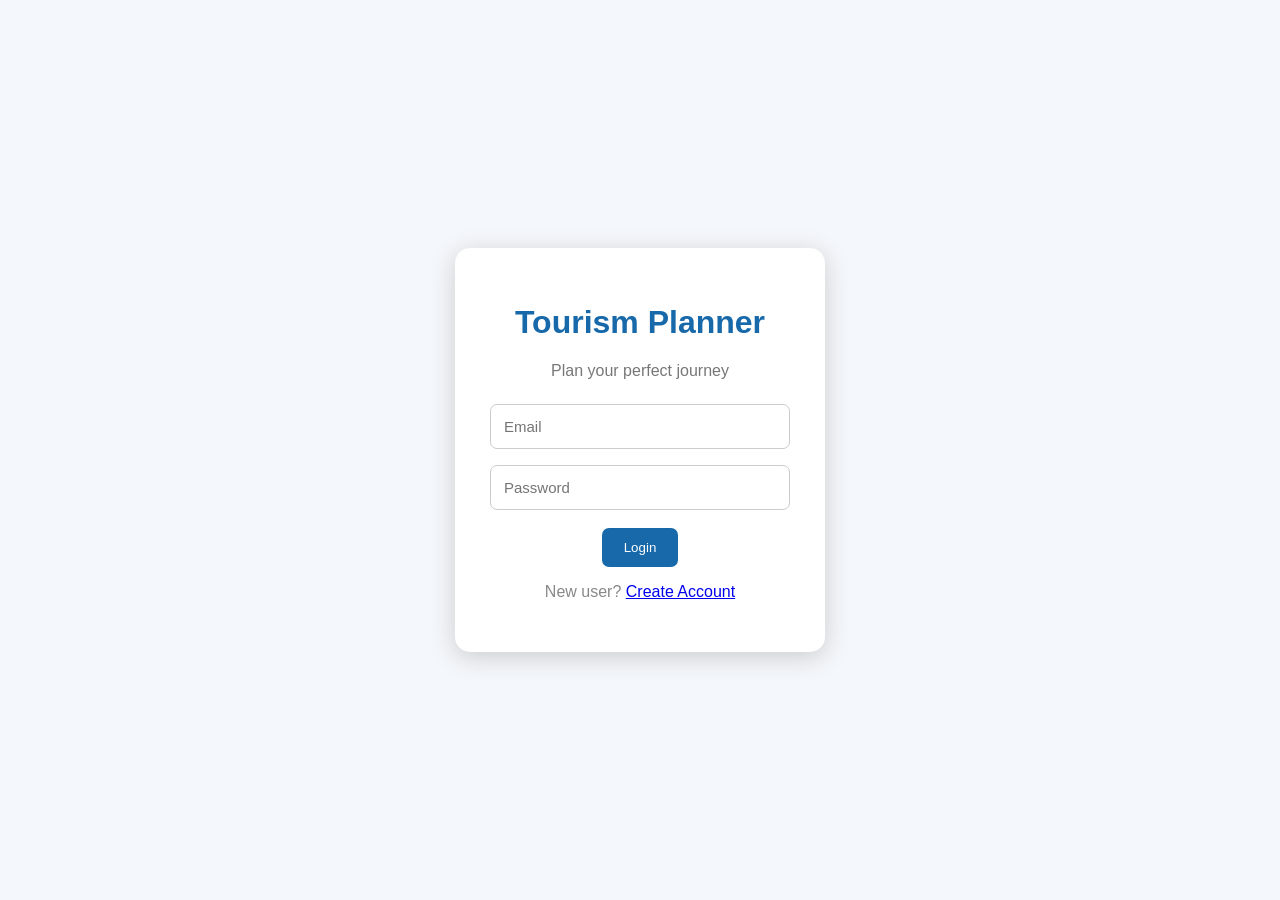
<file: 26A35A0515/TourismPlanner/web/index.html>
<!DOCTYPE html>
<html>

<head>

    <meta charset="UTF-8">

    <title>Tourism Planner - Login</title>

    <link rel="stylesheet" href="style.css">

</head>

<body>

<div class="auth-container">

    <div class="auth-card">

        <h1>Tourism Planner</h1>

        <p class="subtitle">
            Plan your perfect journey
        </p>

        <form id="loginForm">

            <input
                type="email"
                id="loginEmail"
                placeholder="Email"
                required>

            <input
                type="password"
                id="loginPassword"
                placeholder="Password"
                required>

            <button type="submit">
                Login
            </button>

        </form>

        <p id="loginMessage"></p>

        <p>
            New user?
            <a href="register.html">
                Create Account
            </a>
        </p>

    </div>

</div>

<script src="script.js"></script>

</body>

</html>
</file>
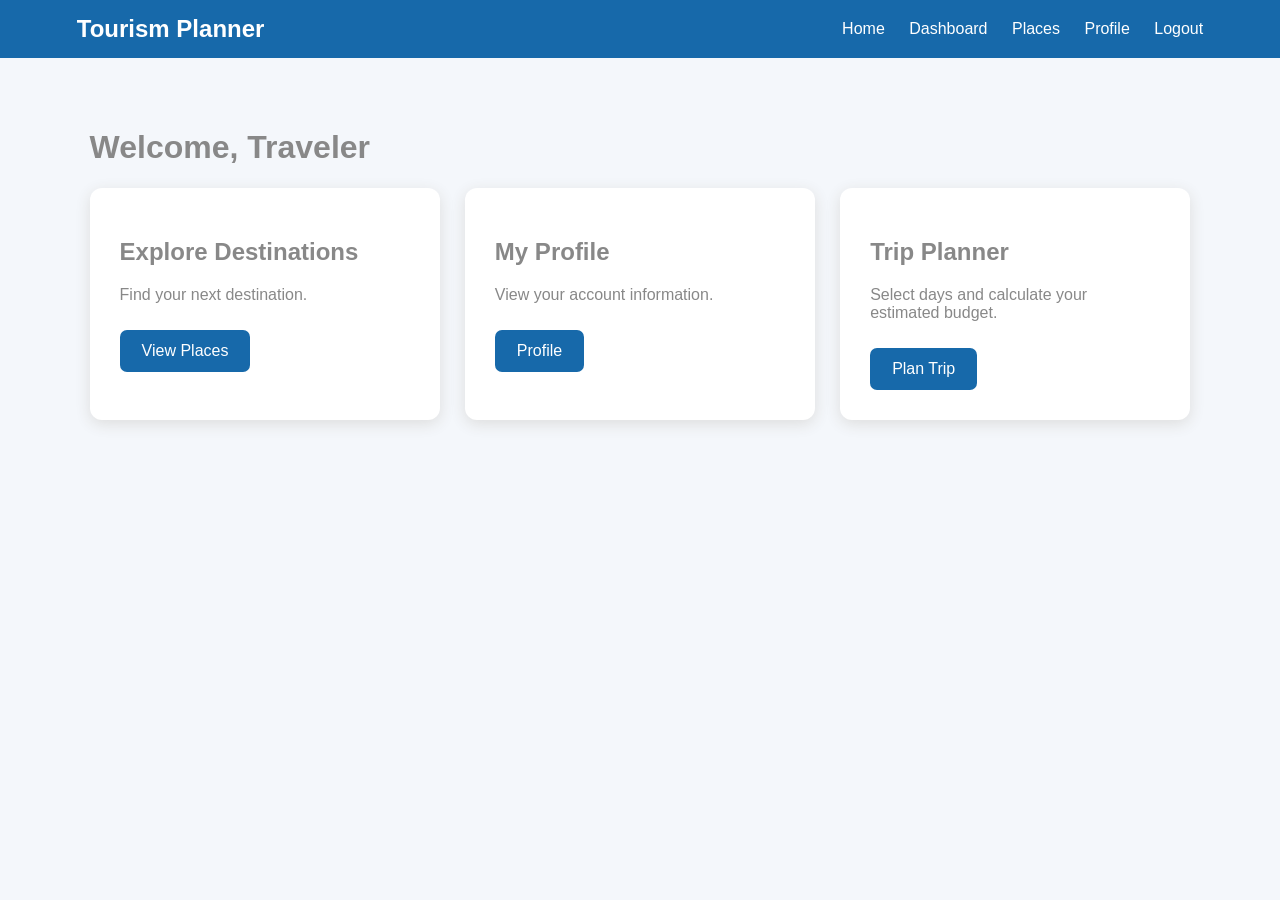
<file: 26A35A0515/TourismPlanner/web/dashboard.html>
<!DOCTYPE html>
<html>

<head>

    <meta charset="UTF-8">

    <title>Dashboard - Tourism Planner</title>

    <link rel="stylesheet" href="style.css">

</head>

<body>

<nav>

    <h2>Tourism Planner</h2>

    <div class="nav-links">

        <a href="home.html">Home</a>

        <a href="dashboard.html">Dashboard</a>

        <a href="places.html">Places</a>

        <a href="profile.html">Profile</a>

        <a href="#" onclick="logout()">Logout</a>

    </div>

</nav>

<div class="dashboard">

    <h1>
        Welcome,
        <span id="dashboardName"></span>
    </h1>

    <div class="dashboard-grid">

        <div class="dashboard-card">

            <h2>Explore Destinations</h2>

            <p>
                Find your next destination.
            </p>

            <a href="places.html"
               class="button">

                View Places

            </a>

        </div>

        <div class="dashboard-card">

            <h2>My Profile</h2>

            <p>
                View your account information.
            </p>

            <a href="profile.html"
               class="button">

                Profile

            </a>

        </div>

        <div class="dashboard-card">

            <h2>Trip Planner</h2>

            <p>
                Select days and calculate your
                estimated budget.
            </p>

            <a href="places.html"
               class="button">

                Plan Trip

            </a>

        </div>

    </div>

</div>

<script src="script.js"></script>

</body>

</html>
</file>
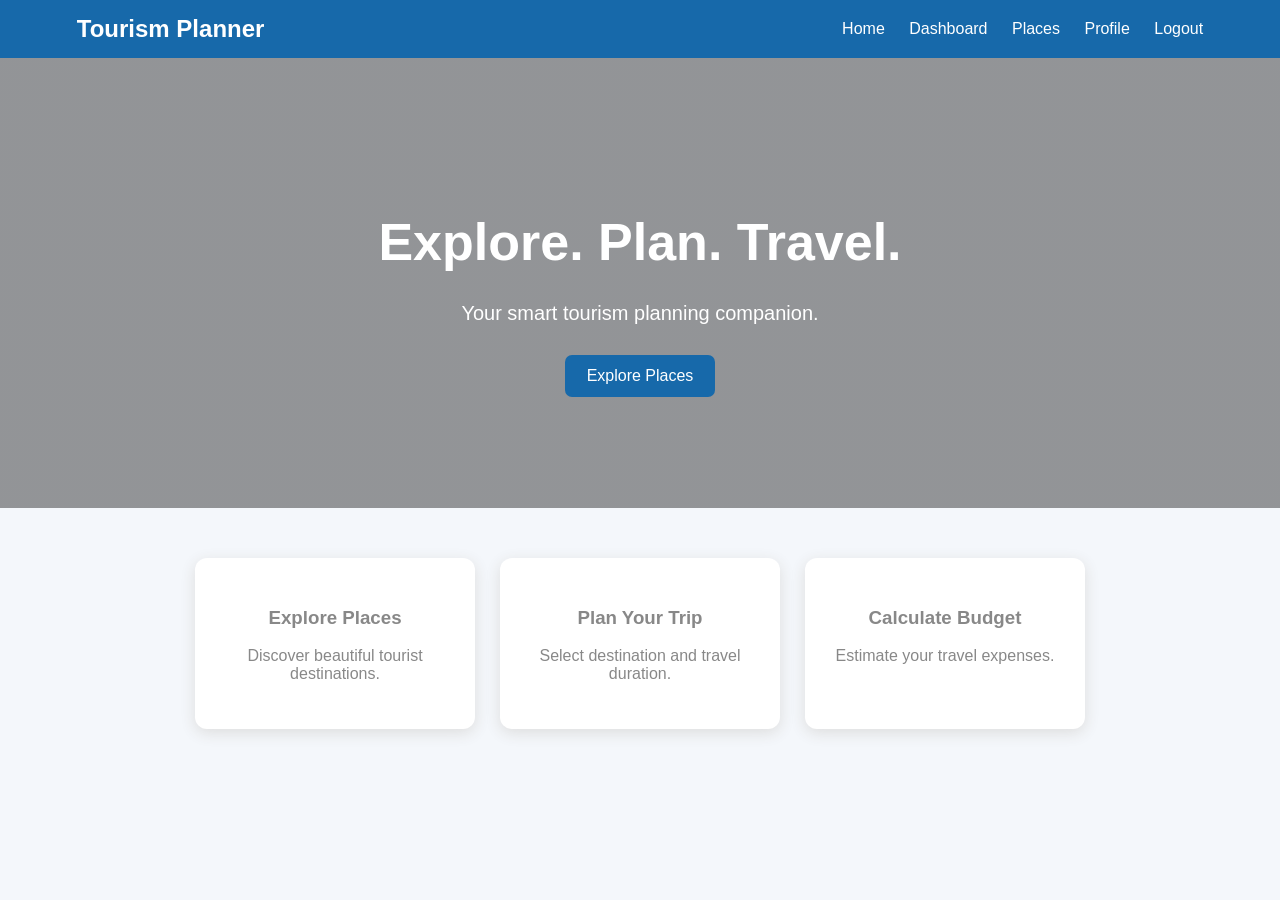
<file: 26A35A0515/TourismPlanner/web/home.html>
<!DOCTYPE html>
<html>

<head>

    <meta charset="UTF-8">

    <title>Home - Tourism Planner</title>

    <link rel="stylesheet" href="style.css">

</head>

<body>

<nav>

    <h2>Tourism Planner</h2>

    <div class="nav-links">

        <a href="home.html">Home</a>

        <a href="dashboard.html">Dashboard</a>

        <a href="places.html">Places</a>

        <a href="profile.html">Profile</a>

        <a href="#" onclick="logout()">Logout</a>

    </div>

</nav>

<section class="hero">

    <h1>
        Explore. Plan. Travel.
    </h1>

    <p>
        Your smart tourism planning companion.
    </p>

    <a href="places.html" class="button">
        Explore Places
    </a>

</section>

<section class="features">

    <div class="feature-card">

        <h3>Explore Places</h3>

        <p>
            Discover beautiful tourist destinations.
        </p>

    </div>

    <div class="feature-card">

        <h3>Plan Your Trip</h3>

        <p>
            Select destination and travel duration.
        </p>

    </div>

    <div class="feature-card">

        <h3>Calculate Budget</h3>

        <p>
            Estimate your travel expenses.
        </p>

    </div>

</section>

</body>

</html>
</file>
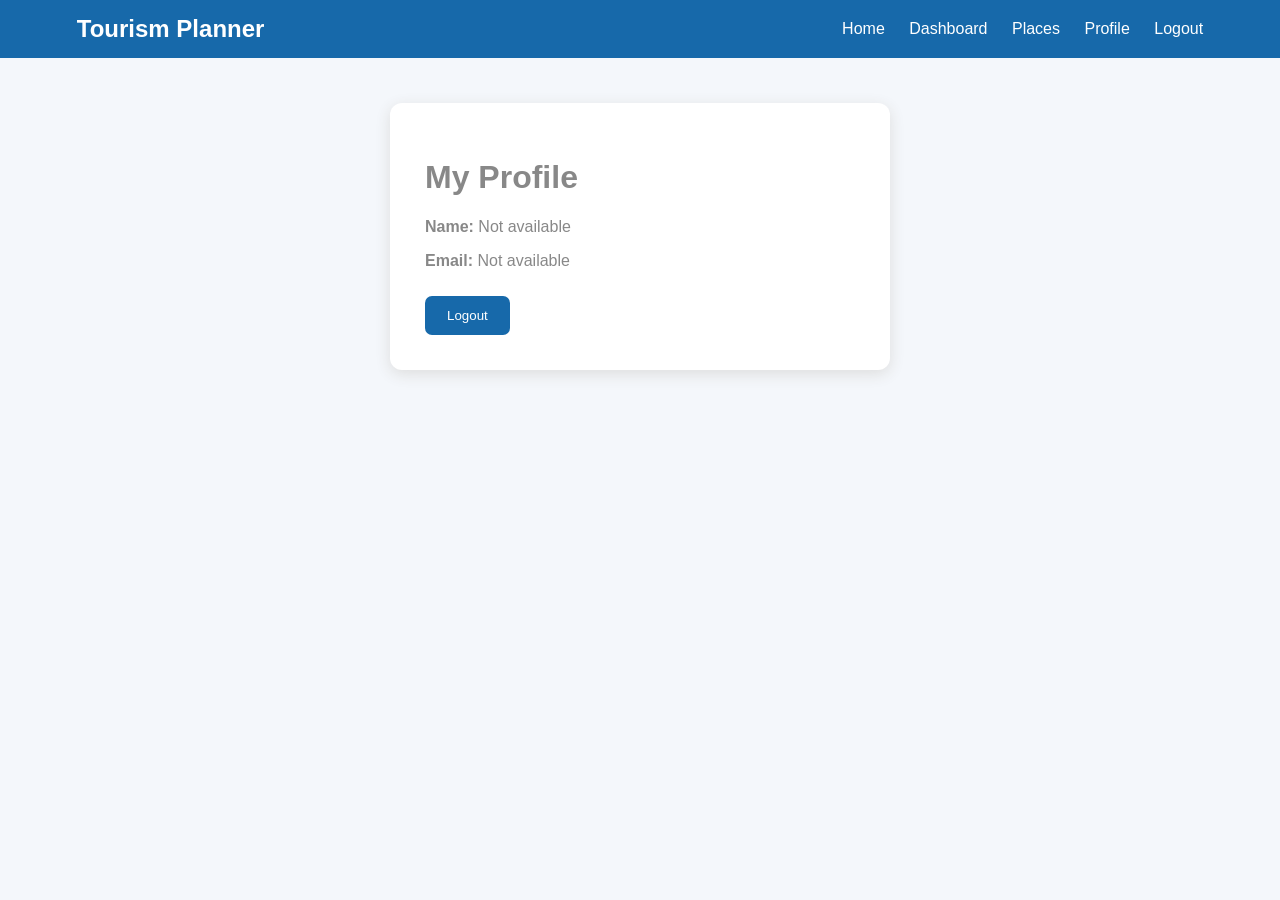
<file: 26A35A0515/TourismPlanner/web/profile.html>
<!DOCTYPE html>
<html>

<head>

    <meta charset="UTF-8">

    <title>My Profile</title>

    <link rel="stylesheet" href="style.css">

</head>

<body>

<nav>

    <h2>Tourism Planner</h2>

    <div class="nav-links">

        <a href="home.html">Home</a>

        <a href="dashboard.html">Dashboard</a>

        <a href="places.html">Places</a>

        <a href="profile.html">Profile</a>

        <a href="#" onclick="logout()">Logout</a>

    </div>

</nav>

<div class="page">

    <div class="profile-card">

        <h1>My Profile</h1>

        <p>
            <strong>Name:</strong>
            <span id="profileName"></span>
        </p>

        <p>
            <strong>Email:</strong>
            <span id="profileEmail"></span>
        </p>

        <button onclick="logout()">
            Logout
        </button>

    </div>

</div>

<script src="script.js"></script>

</body>

</html>
</file>
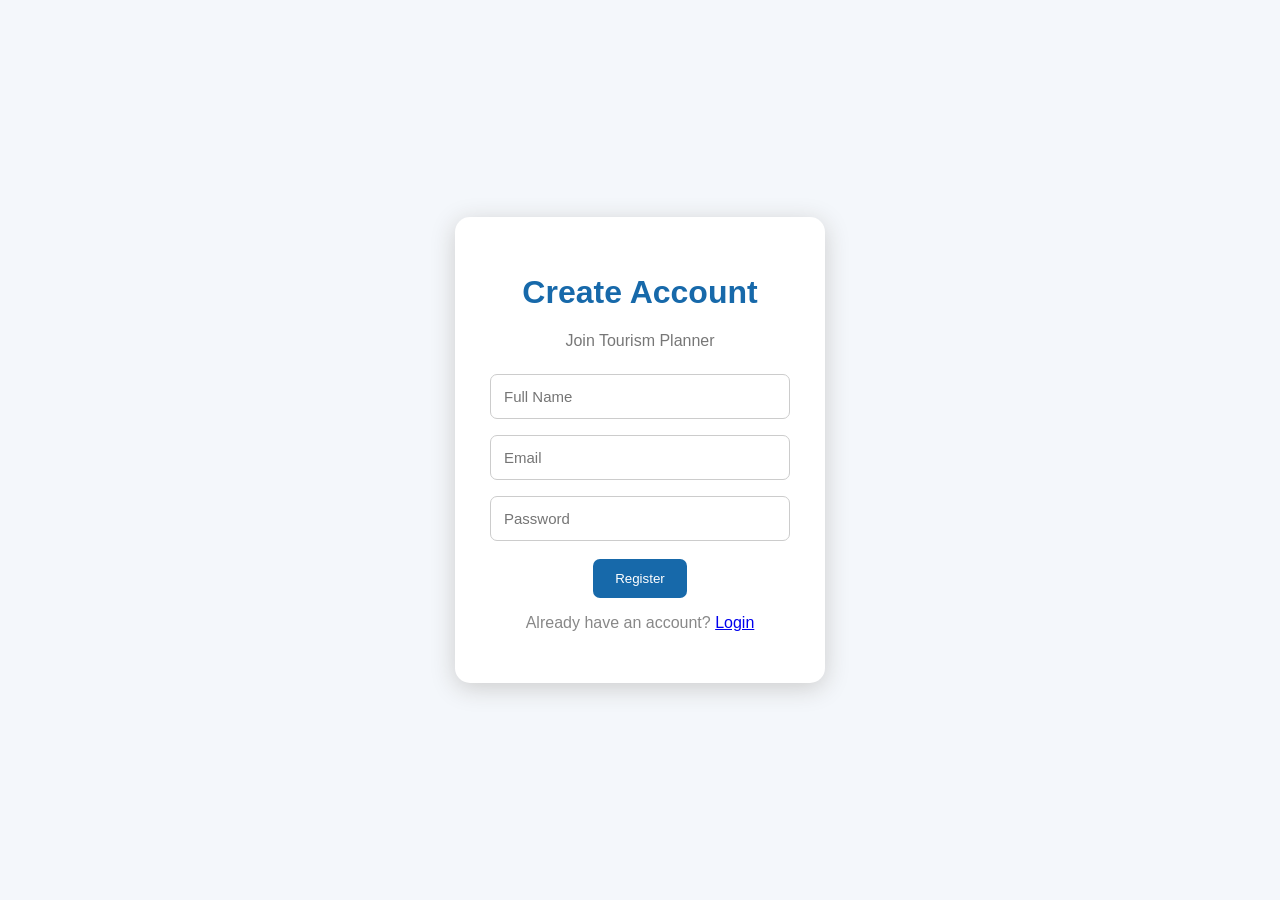
<file: 26A35A0515/TourismPlanner/web/register.html>
<!DOCTYPE html>
<html>

<head>

    <meta charset="UTF-8">

    <title>Register - Tourism Planner</title>

    <link rel="stylesheet" href="style.css">

</head>

<body>

<div class="auth-container">

    <div class="auth-card">

        <h1>Create Account</h1>

        <p class="subtitle">
            Join Tourism Planner
        </p>

        <form id="registerForm">

            <input
                type="text"
                id="registerName"
                placeholder="Full Name"
                required>

            <input
                type="email"
                id="registerEmail"
                placeholder="Email"
                required>

            <input
                type="password"
                id="registerPassword"
                placeholder="Password"
                required>

            <button type="submit">
                Register
            </button>

        </form>

        <p id="registerMessage"></p>

        <p>
            Already have an account?
            <a href="index.html">
                Login
            </a>
        </p>

    </div>

</div>

<script src="script.js"></script>

</body>

</html>
</file>
<file: 26A35A0515/TourismPlanner/web/style.css>
* {
    box-sizing: border-box;
}

body {
    margin: 0;
    font-family: Arial, sans-serif;
    background: #f4f7fb;
    color: #888;
}

nav {
    background: #1769aa;
    color: white;
    padding: 15px 6%;
    display: flex;
    justify-content: space-between;
    align-items: center;
}

nav h2 {
    margin: 0;
}

.nav-links a {
    color: white;
    text-decoration: none;
    margin-left: 20px;
}

.auth-container {
    min-height: 100vh;
    display: flex;
    justify-content: center;
    align-items: center;
}

.auth-card {
    background: white;
    width: 370px;
    padding: 35px;
    border-radius: 15px;
    box-shadow: 0 5px 25px #ccc;
    text-align: center;
}

.auth-card h1 {
    color: #1769aa;
}

.subtitle {
    color: #777;
}

input {
    width: 100%;
    padding: 13px;
    margin: 8px 0;
    border: 1px solid #ccc;
    border-radius: 7px;
    font-size: 15px;
}

button,
.button {
    background: #1769aa;
    color: white;
    border: none;
    padding: 12px 22px;
    border-radius: 7px;
    cursor: pointer;
    text-decoration: none;
    display: inline-block;
    margin-top: 10px;
}

button:hover,
.button:hover {
    background: #0d4f83;
}

.hero {
    min-height: 450px;
    background:
        linear-gradient(
            rgba(0,0,0,.4),
            rgba(0,0,0,.4)
        ),
        url("https://images.unsplash.com/photo-1469474968028-56623f02e42e")
        center/cover;

    color: white;

    display: flex;
    flex-direction: column;
    align-items: center;
    justify-content: center;

    text-align: center;
}

.hero h1 {
    font-size: 52px;
    margin-bottom: 10px;
}

.hero p {
    font-size: 20px;
}

.features {
    display: flex;
    justify-content: center;
    gap: 25px;
    padding: 50px;
    flex-wrap: wrap;
}

.feature-card {
    width: 280px;
    background: white;
    padding: 30px;
    text-align: center;
    border-radius: 12px;
    box-shadow: 0 4px 15px #ddd;
}

.dashboard {
    padding: 50px 7%;
}

.dashboard-grid {
    display: grid;
    grid-template-columns:
        repeat(auto-fit, minmax(280px, 1fr));

    gap: 25px;
}

.dashboard-card {
    background: white;
    padding: 30px;
    border-radius: 12px;
    box-shadow: 0 4px 15px #ddd;
}

.page {
    padding: 45px 7%;
}

.places {
    display: grid;
    grid-template-columns:
        repeat(auto-fit, minmax(280px, 1fr));

    gap: 25px;

    margin-top: 30px;
}

.place-card {
    background: white;
    border-radius: 12px;
    padding: 25px;
    box-shadow: 0 4px 15px #ddd;
}

.place-card h2 {
    color: #1769aa;
}

.days-input {
    width: 100%;
    padding: 11px;
    margin-top: 10px;
}

.result {
    margin-top: 15px;
    padding: 15px;
    background: #eef7ff;
    border-radius: 8px;
}

.profile-card {
    max-width: 500px;
    margin: auto;
    background: white;
    padding: 35px;
    border-radius: 12px;
    box-shadow: 0 4px 15px #ddd;
}

#loginMessage,
#registerMessage {
    margin-top: 15px;
    color: #d32f2f;
}
</file>
